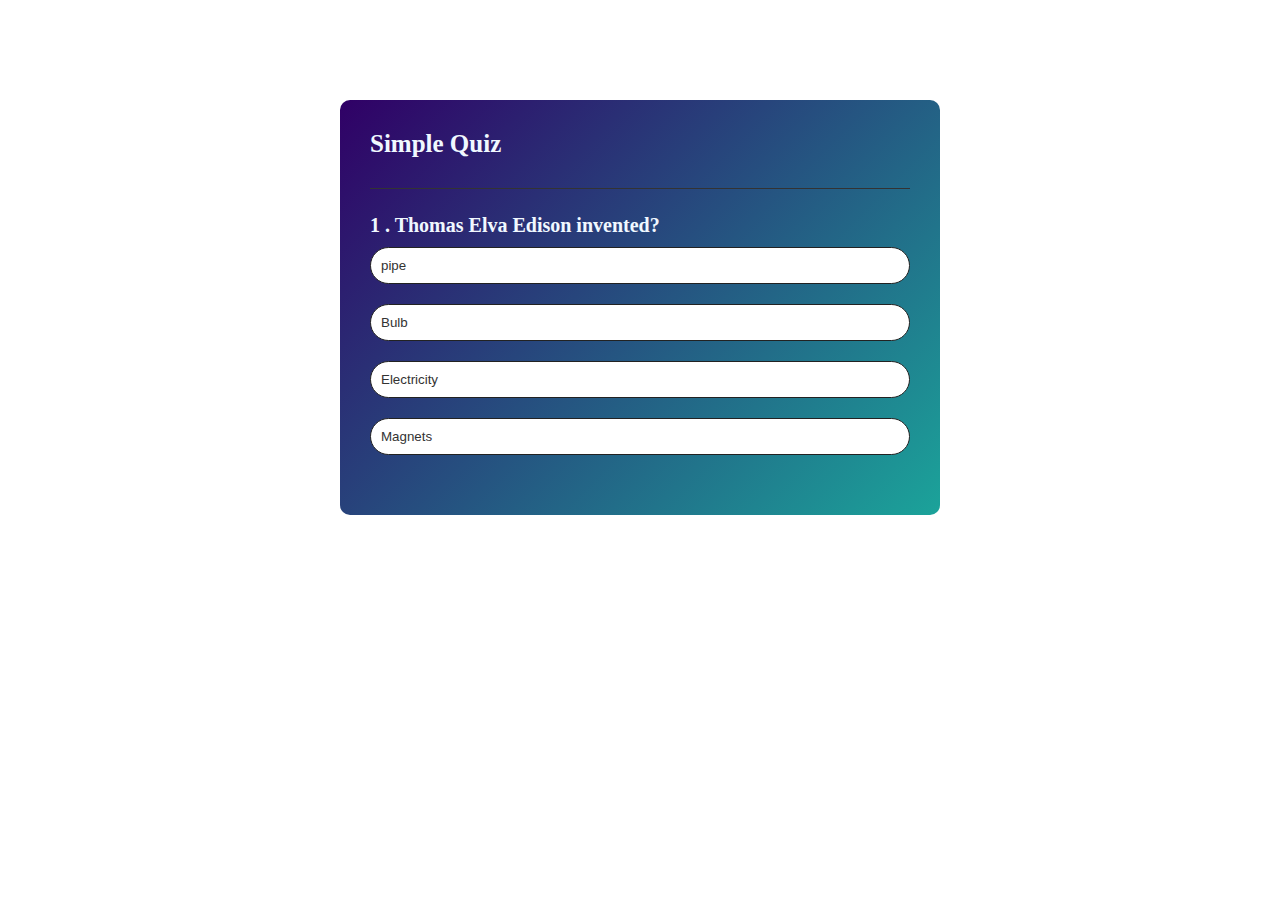
<file: index.html>
<!DOCTYPE html>
<html lang="en">
<head>
    <meta charset="UTF-8">
    <meta name="viewport" content="width=device-width, initial-scale=1.0">
    <title>Quiz-Game</title>
    <link rel="stylesheet" href="style.css">
</head>
<body>
    <div class="App">
        <h1>Simple Quiz</h1>
        <div class="quiz">
            <h2 id="question">Question goes here!</h2>
            <div id="answer-buttons">
                <button class="btn">Answer 1</button>
                <button class="btn">Answer 2</button>
                <button class="btn">Answer 3</button>
                <button class="btn">Answer 4</button>
                <button class="btn">Answer 5</button>
                <button class="btn">Answer 6</button>
            </div>
            
            <button id="Next-button">Next</button>
            
        </div>
    </div>
    <script defer src="script.js"></script>
</body>
</html>
</file>
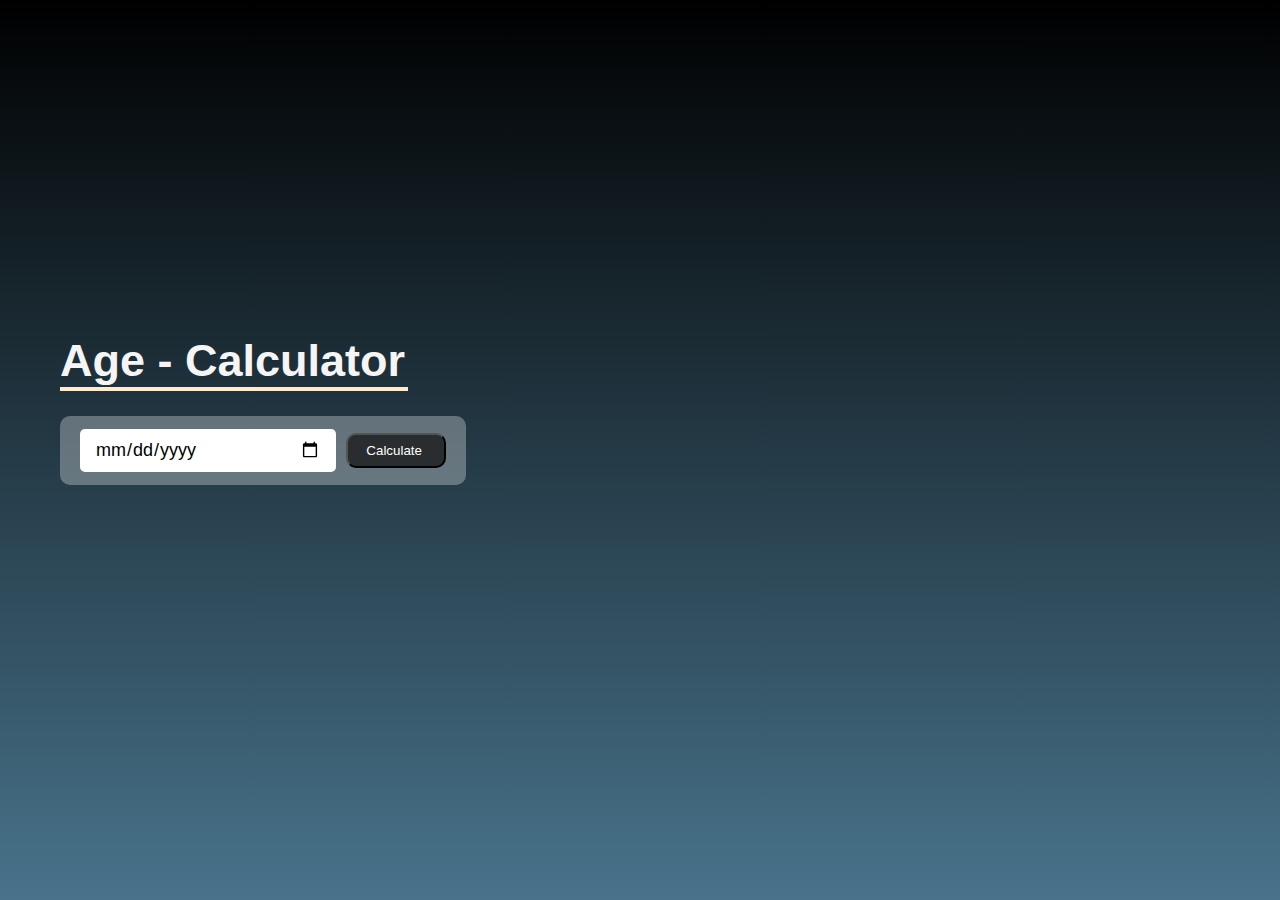
<file: Age-Calculator/index.html>
<!DOCTYPE html>
<html lang="en">
<head>
    <meta charset="UTF-8">
    <meta name="viewport" content="width=device-width, initial-scale=1.0">
    <title>Age - Calculator</title>
    <link rel="stylesheet" href="style.css"/>
</head>
<body>
    <div class="container">
        <h1>Age - Calculator</h1>
        <div class="input-field">
            <input type="date" id="date" />
            <button id="btn">Calculate <img/></button>
        </div>
        <p id="result">Tell us your Age...</p>
    </div>
    <script defer src="script.js"></script>
</body>
</html>
</file>
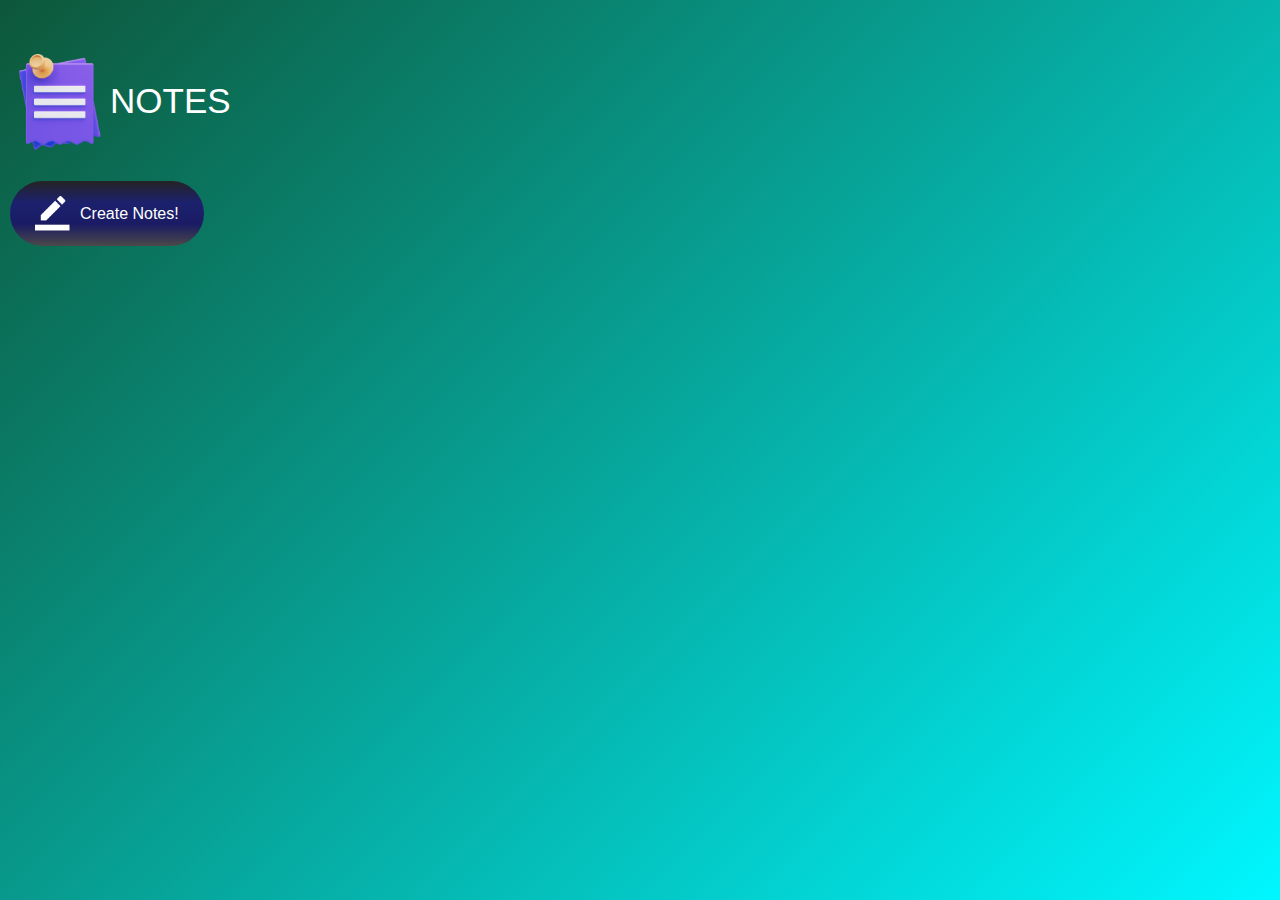
<file: notes_app/index.html>
<!DOCTYPE html>
<html lang="en">
<head>
    <meta charset="UTF-8">
    <meta name="viewport" content="width=device-width, initial-scale=1.0">
    <title>NOTES-APP</title>
    <link rel="stylesheet" href="style.css" />
</head>

<body>
    <div class="container">
        <h1><img src="images\notes.png">NOTES</h1>
        <button class="btn"><img src="images/edit.png" alt="">Create Notes!</button>
        <div class="notes-container">
        </div>
    </div>
    <script defer src="script.js"></script>
</body>
</html>
</file>
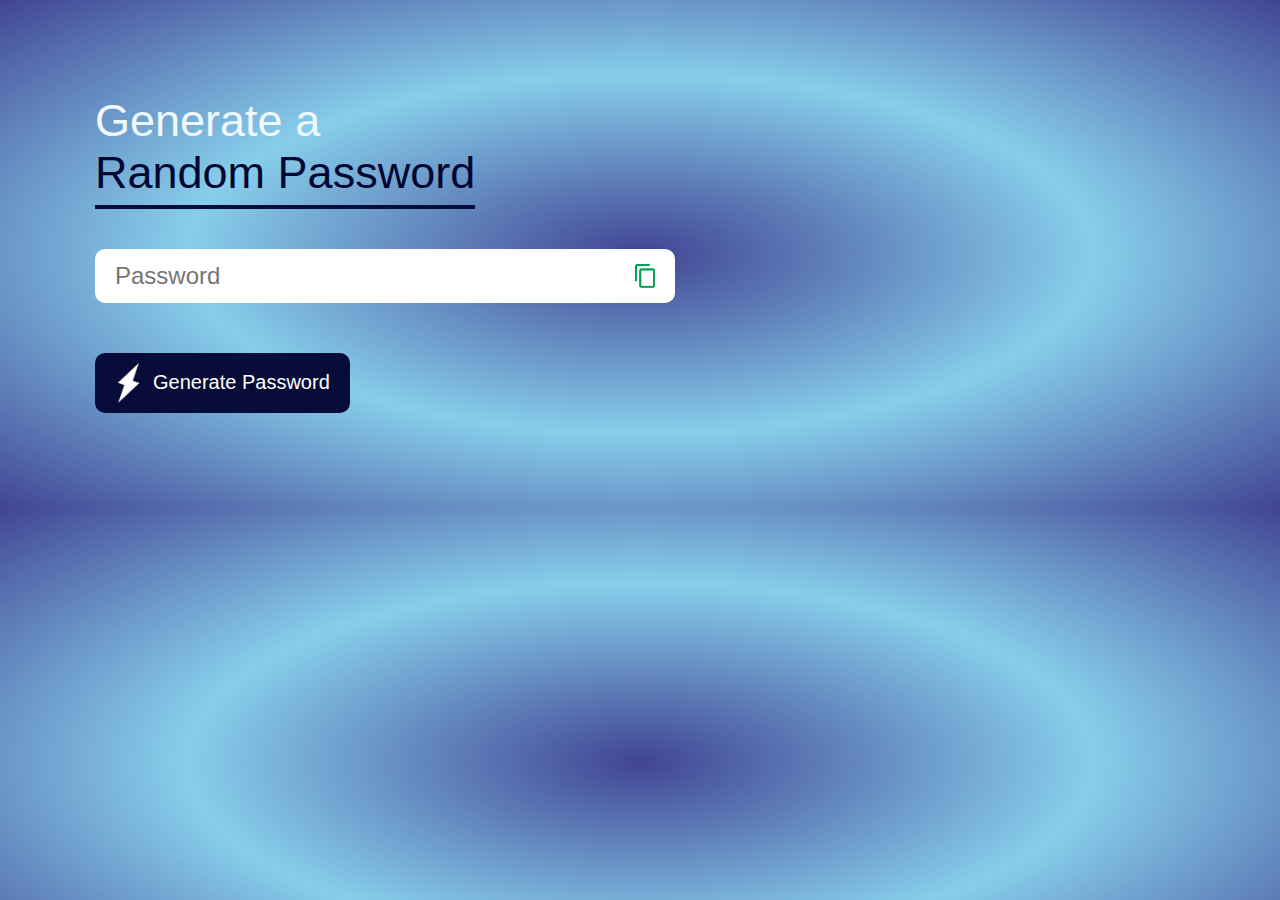
<file: password_generator/index.html>
<!DOCTYPE html>
<html lang="en">
  <head>
    <meta charset="UTF-8" />
    <meta name="viewport" content="width=device-width, initial-scale=1.0" />
    <title>Random-Password-Generator</title>
    <link rel="stylesheet" href="style.css" />
  </head>
  <body>
    <div class="container">
      <h1>Generate a <br /><span>Random Password </span></h1>
      <div class="display">
        <input type="text" id="password" placeholder="Password" />
        <img src="images/copy.png" alt="copy image" />
      </div>
      <button id="btn">
        <img src="images/generate.png" />Generate Password
      </button>
    </div>
    <script defer src="script.js"></script>
  </body>
</html>
</file>
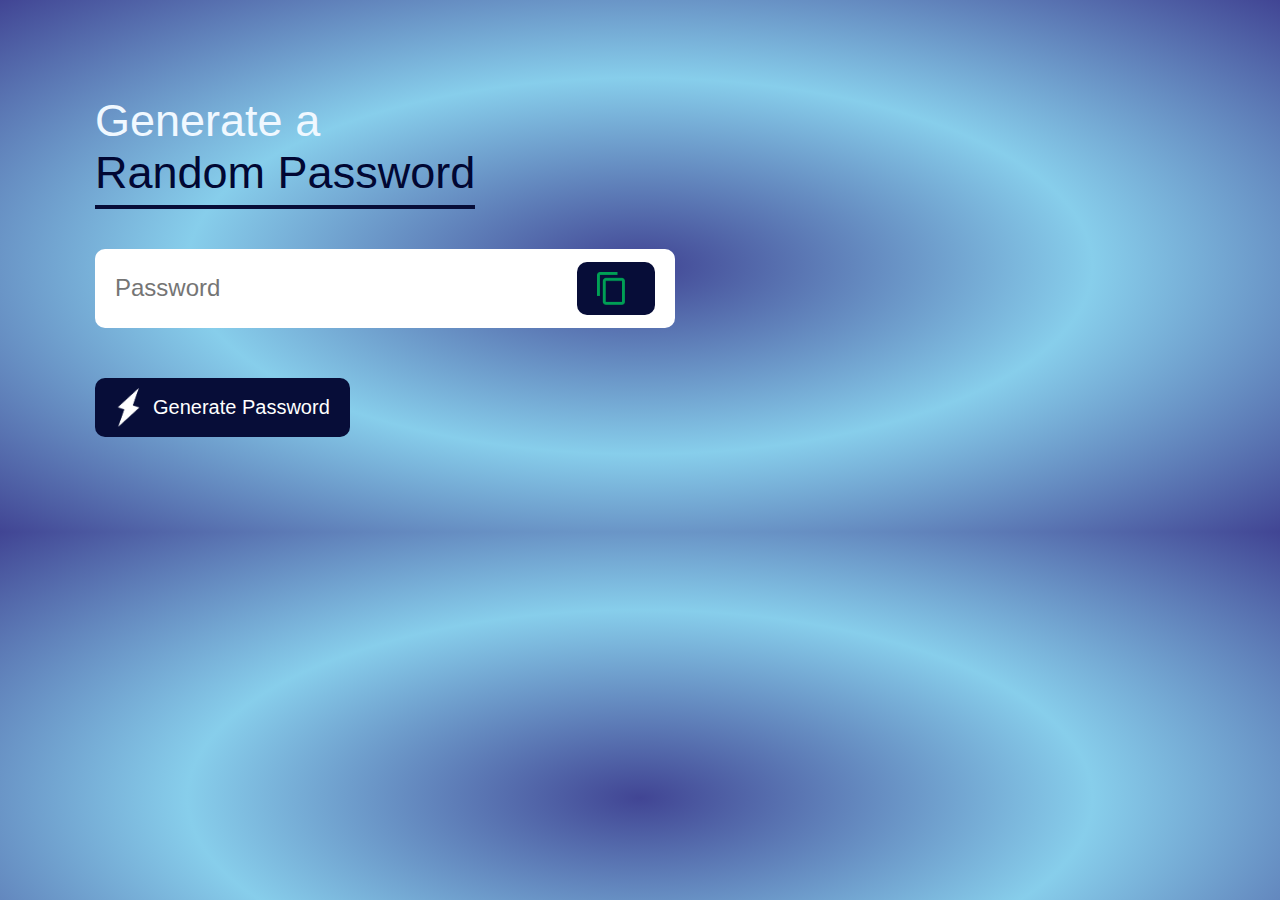
<file: passwordGenerator/index.html>
<!DOCTYPE html>
<html lang="en">
  <head>
    <meta charset="UTF-8" />
    <meta name="viewport" content="width=device-width, initial-scale=1.0" />
    <title>Random-Password-Generator</title>
    <link rel="stylesheet" href="style.css" />
  </head>
  <body>
    <div class="container">
      <h1>Generate a <br/><span>Random Password </span></h1>
      <div class="display">
        <input type="text" id="password" placeholder="Password" />
        <button id="img"><img src="images/copy.png" /></button>
      </div>
      <button id="btn">
        <img src="images/generate.png" />Generate Password
      </button>
    </div>
    <script defer src="script.js"></script>
  </body>
</html>
</file>
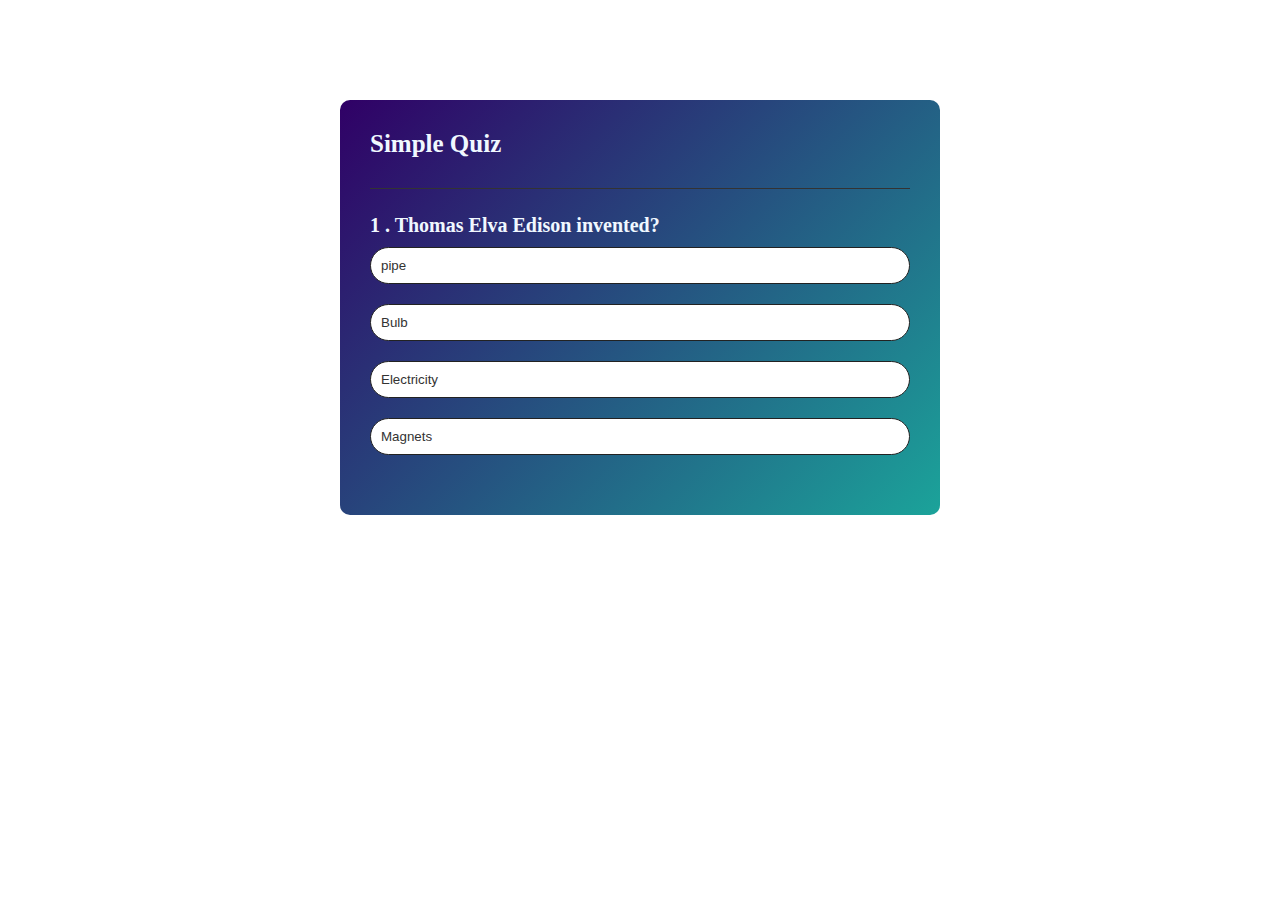
<file: quiz_game/index.html>
<!DOCTYPE html>
<html lang="en">
<head>
    <meta charset="UTF-8">
    <meta name="viewport" content="width=device-width, initial-scale=1.0">
    <title>Quiz-Game</title>
    <link rel="stylesheet" href="style.css">
</head>
<body>
    <div class="App">
        <h1>Simple Quiz</h1>
        <div class="quiz">
            <h2 id="question">Question goes here!</h2>
            <div id="answer-buttons">
                <button class="btn">Answer 1</button>
                <button class="btn">Answer 2</button>
                <button class="btn">Answer 3</button>
                <button class="btn">Answer 4</button>
                <button class="btn">Answer 5</button>
                <button class="btn">Answer 6</button>
            </div>
            
            <button id="Next-button">Next</button>
            
        </div>
    </div>
    <script defer src="script.js">
        
    </script>
</body>
</html>
</file>
<file: style.css>
*{
    margin: 0;
    padding: 0;
    font-size: 'Poppins','sans-serif';
    box-sizing: border-box;
}
.body{
    background:black;
}

.App{
    width:90%;
    max-width: 600px;
    background: linear-gradient(135deg , #300066 , #1ba39a);
    padding: 30px;
    margin:100px auto 0;
    border-radius: 10px;
    color: aliceblue;
}
.App h1{
    font-size: 25px;
    font-weight: 600;
    border-bottom: 1px solid #333;
    padding-bottom: 30px;
}
.App h2{
    font-size: 20px;
    font-weight: 600;
    padding-top: 5px;
}
.quiz{
    padding: 20px 0;
}
.btn{
    background: #fff;
    color:#333;
    font-weight: 500;
    width: 100%;
    padding: 10px;
    border: 1px solid #222;
    margin: 10px 0;
    text-align: left;
    border-radius: 20px;
    cursor: pointer;
    transition: all 0.3s;

}
.btn:hover:not([disabled]){
    background: #222;
    color: #fff;
}
.btn:disabled{
    cursor: no-drop;  
}
#Next-button{

    background: #222;
    color: #fff;
    font-weight:500;
    width: 120px;
    border:0px;
    padding: 10px ;
    margin: 0 auto 20px;
    border-radius:15px ;
    cursor: pointer;
    display: none;
}

.correct{
    background: rgb(39, 139, 39);
}
.incorrect{
    background:rgb(216, 37, 37);
}
</file>
<file: Age-Calculator/style.css>
*{
    font-family: "Poppins", sans-serif;
    box-sizing: border-box;
    padding: 0;
    margin: 0;
}
html,body{
    height: 100%;
    margin:0;
}
body{
    background: linear-gradient(rgb(0, 0, 0),rgb(72, 115, 139));
    color: aliceblue;
    
}
.container{
    margin:0; 
    padding: 60px ;
    width: 100%;
    max-width: 700px;
    height: 100%;
    display: flex;
    flex-direction: column;
    justify-content: center;
}
.container h1{
    font-size: 45px;
    font-weight: 600;
    width: 60%;
    color:whitesmoke;
    border-bottom: 4px solid blanchedalmond;
    padding-bottom: 4px 2px;
    margin-bottom: 5px;
}
.input-field{
    width: 70%; 
    margin-top:20px;
    margin-bottom: 50px;
    background: white;
    color:#333;
    display: flex;
    align-items: center;
    justify-content: space-between;
    gap: 10px;
    padding: 13px 20px;
    border: #333;
    border-radius: 10px; 
    background: rgba(255,255,255,0.3);

}

.input-field button{
    cursor: pointer;
    width: 100px;
    background:rgb(41, 45, 48);
    color: #fff;
    padding: 8px 10px;
    border-radius: 10px;
}

.input-field input{
    font-size: 22px;
    flex: 1;
    margin-right: 0;
    padding:10px 15px;
    border:0;
    outline:0;
    font-size: 18px;
    border-radius: 5px;
    position: relative;
    
}
#result{
    font-size: 26px;
    font-weight: 300;
    opacity: 0;
    transform: translateX(20px);
    animation: slideInFromLeft 1s forwards ;
}

@keyframes slideInFromLeft{
    0%{
        opacity: 0;
        transform: translateX(-100%);
    }
    100%{
        opacity: 1;
        transform:translateX(0) ;

    }

}
#result.visible {
    opacity: 1;
    transform: translateX(0); /* Text slides to its final position */
}
#result span{
    color: rgb(31, 27, 27);
}
</file>
<file: notes_app/style.css>
*{
    margin: 0;
    padding: 0;
    font-family: "Poppins",sans-serif;
    box-sizing: border-box;
}
.container{
    width: 100%;
    min-height: 100vh;
    background: linear-gradient(135deg, #0d573a, #00f7ff);
    color: #fff;
    padding-top: 4%;
    padding-left: 10px;
}

.container h1{
    display: flex;
    align-items: center;
    font-size: 35px;
    font-weight: 300;
}
.container h1 img{
    width:100px;
}
.container button img{
    width: 35px;
    margin-right: 10px;

}
.container button{
    display: flex;
    align-items: center;
    background: linear-gradient(rgb(36, 35, 35),rgb(28, 33, 110),rgb(26, 27, 99),#4b4949);
    color: #fff;
    font-size: 16px;
    outline: 0;
    border: 0;
    border-radius: 40px;
    padding: 15px 25px;
    margin: 30px 0 20px;
    cursor: pointer;
}

.input-box{
    position: relative;
    max-width: 500px;
    width: 100%;
    min-height: 150px;
    background: #fff;
    color: #333;
    padding:20px;
    margin: 20px 0;
    outline: none;
    border-radius: 10px;
}

.input-box img{
    width:35px;
    position: absolute;
    bottom: 15px;
    right: 15px;
    cursor: pointer;
}
</file>
<file: password_generator/style.css>
*{
    margin: 0;
    padding: 0;
    font-family: "Poppins",sans-serif;
    box-sizing: border-box;

}
body{
    background:content-box radial-gradient(rgb(65, 69, 148), skyblue,rgb(65, 69, 148));
    color: aliceblue;
}

.display {
    width: 100%;
    margin-top:50px;
    margin-bottom: 50px;
    background: white;
    color:#333;
    display: flex;
    align-items: center;
    justify-content: space-between;
    padding: 13px 20px;
    border: #333;
    border-radius: 10px;
}
.container{
    margin:35px;
    padding: 60px ;
    width: 90%;
    max-width: 700px;
}
.container h1{
    font-weight: 500;
    font-size: 45px;
}
.container h1 span{
    color:rgb(1, 7, 51);
    border-bottom: 4px solid rgb(7, 13, 56);
    padding-bottom: 7px;
}


.display img{
    width: 20px;
    cursor: pointer;
}
.container button{
    border:0;
    outline: 0;
    background: rgb(7, 13, 56);
    color: aliceblue;
}
.display input{
    border: 0;
    outline: 0;
    font-size: 24px;
}

.container button{
    border: 0;
    background: rgb(7, 13, 56);
    outline: 0;
    font-size: 20px;
    font-weight: 300;
    color: #fff;
    display: flex;
    align-items: center;
    justify-content: center;
    padding: 10px 20px;
    border-radius: 10px;
    cursor: pointer;
}
.container button img{
    width: 28px ;
    margin-right:10px ;
}
</file>
<file: passwordGenerator/style.css>
*{
    margin: 0;
    padding: 0;
    font-family: "Poppins",sans-serif;
    box-sizing: border-box;

}
body{
    background:content-box radial-gradient(rgb(65, 69, 148), skyblue,rgb(65, 69, 148));
    color: aliceblue;
}

.display {
    width: 100%;
    margin-top:50px;
    margin-bottom: 50px;
    background: white;
    color:#333;
    display: flex;
    align-items: center;
    justify-content: space-between;
    padding: 13px 20px;
    border: #333;
    border-radius: 10px;
}
.container{
    margin:35px;
    padding: 60px ;
    width: 90%;
    max-width: 700px;
}
.container h1{
    font-weight: 500;
    font-size: 45px;
}
.container h1 span{
    color:rgb(1, 7, 51);
    border-bottom: 4px solid rgb(7, 13, 56);
    padding-bottom: 7px;
}


.display button img{
    width: 20px;
    cursor: pointer;
}
.container button{
    border:0;
    outline: 0;
    background: rgb(7, 13, 56);
    color: aliceblue;
}
.display input{
    border: 0;
    outline: 0;
    font-size: 24px;
}

.container button{
    border: 0;
    background: rgb(7, 13, 56);
    outline: 0;
    font-size: 20px;
    font-weight: 300;
    color: #fff;
    display: flex;
    align-items: center;
    justify-content: center;
    padding: 10px 20px;
    border-radius: 10px;
    cursor: pointer;
}
.container button img{
    width: 28px ;
    margin-right:10px ;
}
</file>
<file: quiz_game/style.css>
*{
    margin: 0;
    padding: 0;
    font-size: 'Poppins','sans-serif';
    box-sizing: border-box;
}
.body{
    background:black;
}

.App{
    width:90%;
    max-width: 600px;
    background: linear-gradient(135deg , #300066 , #1ba39a);
    padding: 30px;
    margin:100px auto 0;
    border-radius: 10px;
    color: aliceblue;
}
.App h1{
    font-size: 25px;
    font-weight: 600;
    border-bottom: 1px solid #333;
    padding-bottom: 30px;
}
.App h2{
    font-size: 20px;
    font-weight: 600;
    padding-top: 5px;
}
.quiz{
    padding: 20px 0;
}
.btn{
    background: #fff;
    color:#333;
    font-weight: 500;
    width: 100%;
    padding: 10px;
    border: 1px solid #222;
    margin: 10px 0;
    text-align: left;
    border-radius: 20px;
    cursor: pointer;
    transition: all 0.3s;

}
.btn:hover:not([disabled]){
    background: #222;
    color: #fff;
}
.btn:disabled{
    cursor: no-drop;  
}
#Next-button{

    background: #222;
    color: #fff;
    font-weight:500;
    width: 120px;
    border:0px;
    padding: 10px ;
    margin: 0 auto 20px;
    border-radius:15px ;
    cursor: pointer;
    display: none;
}

.correct{
    background: rgb(39, 139, 39);
}
.incorrect{
    background:rgb(216, 37, 37);
}
</file>
